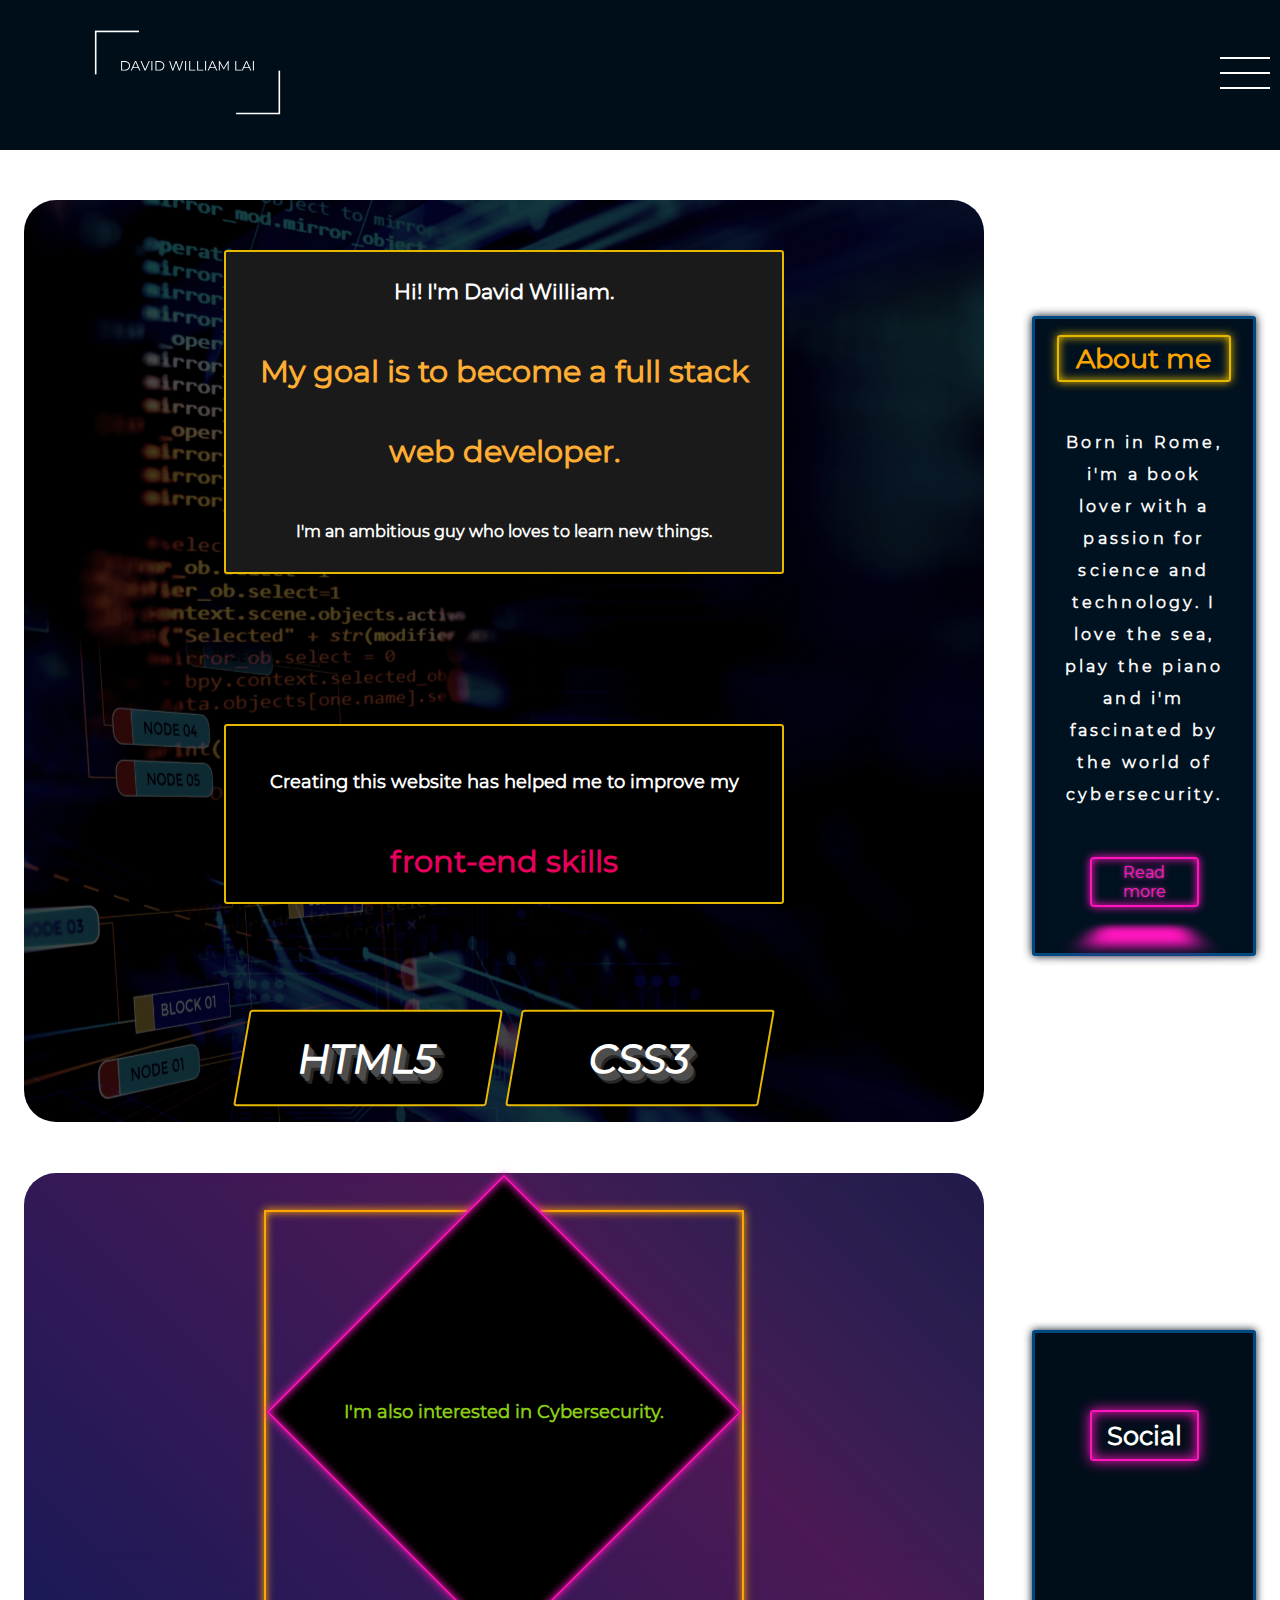
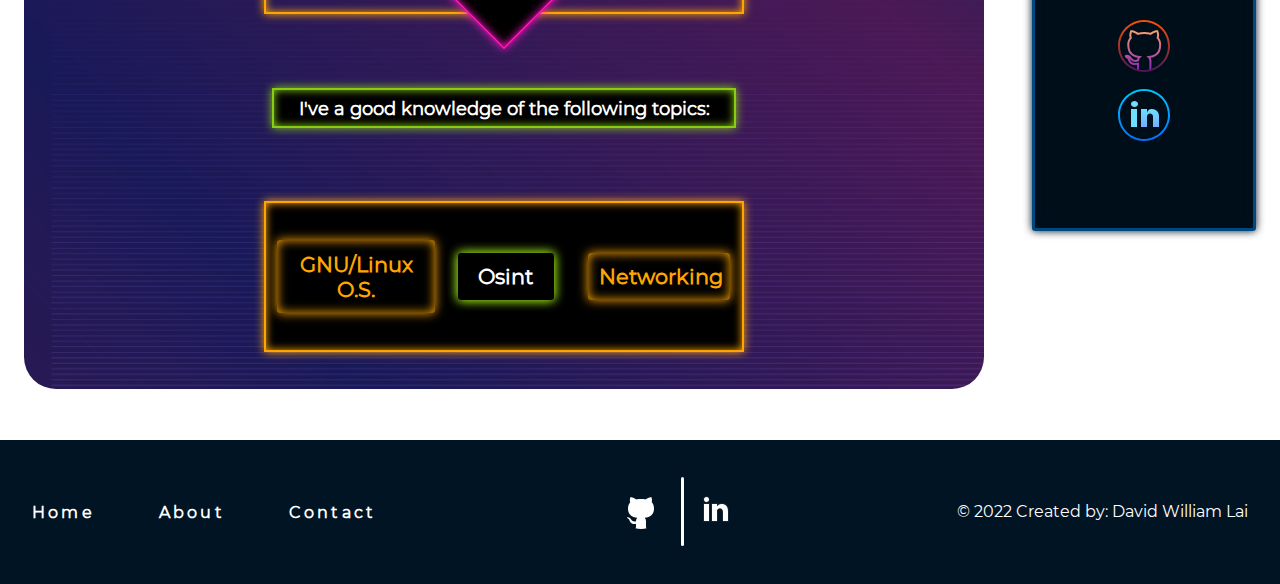
<file: index.html>
<!DOCTYPE html>
<html lang="en" dir="ltr">
  <head>
    <meta charset="utf-8">
    <meta name="viewport" content="width=device-width, initial-scale=1.0">
    <title>David William Lai</title>
    <link rel="stylesheet" href="assets/css/style.css">
    <link rel="icon" type="image/png" sizes="16x16"  href="assets/favicons/favicon-16x16.png">
    <meta name="msapplication-TileColor" content="#ffffff">
    <meta name="theme-color" content="#ffffff">
  </head>


  <body>
    <!-- =======================NAVBAR==========================!-->

    <header>
      <a href="index.html"><img src="assets/logo/my-logo.svg" alt="logo"></a>
      <nav class="navbar">
        <label for="check" class="menu-button"><img  src="assets/icon/my-icon.svg" alt="menu-button"></label>
        <input id="check" type="checkbox" name="" value="">
        <ul class="links-list">
          <li><a href="index.html">Home</a></li>
          <li><a href="about.html">About</a></li>
          <li><a href="contact.html">Contact</a></li>
        </ul>
      </nav>
   </header>

  <!-- ===========================MAIN========================== -->
    <main>


     <div class="container-one">

       <section class="section-one">
           <h1>Hi! I'm David William.</h1>
           <p> My goal is to become a full stack web developer.</p>
           <p> I'm an ambitious guy who loves to learn new things.</p>
           <span class="vertical-line"></span>
       </section>



       <section class="section-two">
           <p> Creating this website has helped me to improve my</p>
           <p> front-end skills</p>
           <span class="left vertical-line"></span>
           <span class="right vertical-line"></span>
       </section>



       <div class="element">
         <p>HTML5</p>
         <p>CSS3</p>
       </div>

     </div>

     <aside class="sidebar">
       <h2>About me</h2>
       <p>Born in Rome, i'm a book lover with a passion for science and technology.
         I love the sea, play the piano and i'm fascinated by the world of cybersecurity.</p>
        <a href="about.html" class="bright-button">Read more</a>
      </aside>



    <!--================ CONTAINER TWO ================-->


     <div class="container-two">

       <section class="section-three">
         <div class="div-three">
           <p> I'm also interested in Cybersecurity.</p>
         </div>
       </section>

       <p> I've a good knowledge of the following topics:</p>


       <section class="section-four">
         <p>GNU/Linux O.S.</p>
         <p>Osint</p>
         <p>Networking</p>
       </section>

     </div>

     <aside class="sidebar-links">
       <p>Social</p>
       <ul>
         <li><a href="https://github.com/DavidWilliaml" target="_blank"><img src="assets/icon/sidebar-github.svg" alt="github"></a></li>
         <li><a href="https://www.linkedin.com/in/david-william-lai-06b2a5214" target="_blank"><img src="assets/icon/sidebar-linkedin.svg" alt="linkedin"></a></li>
       </ul>
     </aside>


   </main>

      <!-- =====================FOOTER==================== -->
   <footer>
     <ol>
       <li><a class="underline" href="index.html">Home</a></li>
       <li><a class="underline" href="about.html">About</a></li>
       <li><a class="underline" href="contact.html">Contact</a></li>
     </ol>

     <ul>
       <li><a href="https://github.com/DavidWilliaml" target="_blank"> <img src="assets/icon/github-footer.svg" alt="github"></a></li>
       <span class="bottom"></span>
       <li><a href="https://www.linkedin.com/in/david-william-lai-06b2a5214" target="_blank"> <img src="assets/icon/linkedin-footer.svg" alt="linkedin"></a></li>
     </ul>

     <p>© 2022 Created by: David William Lai</p>

   </footer>
 </body>
</html>
</file>
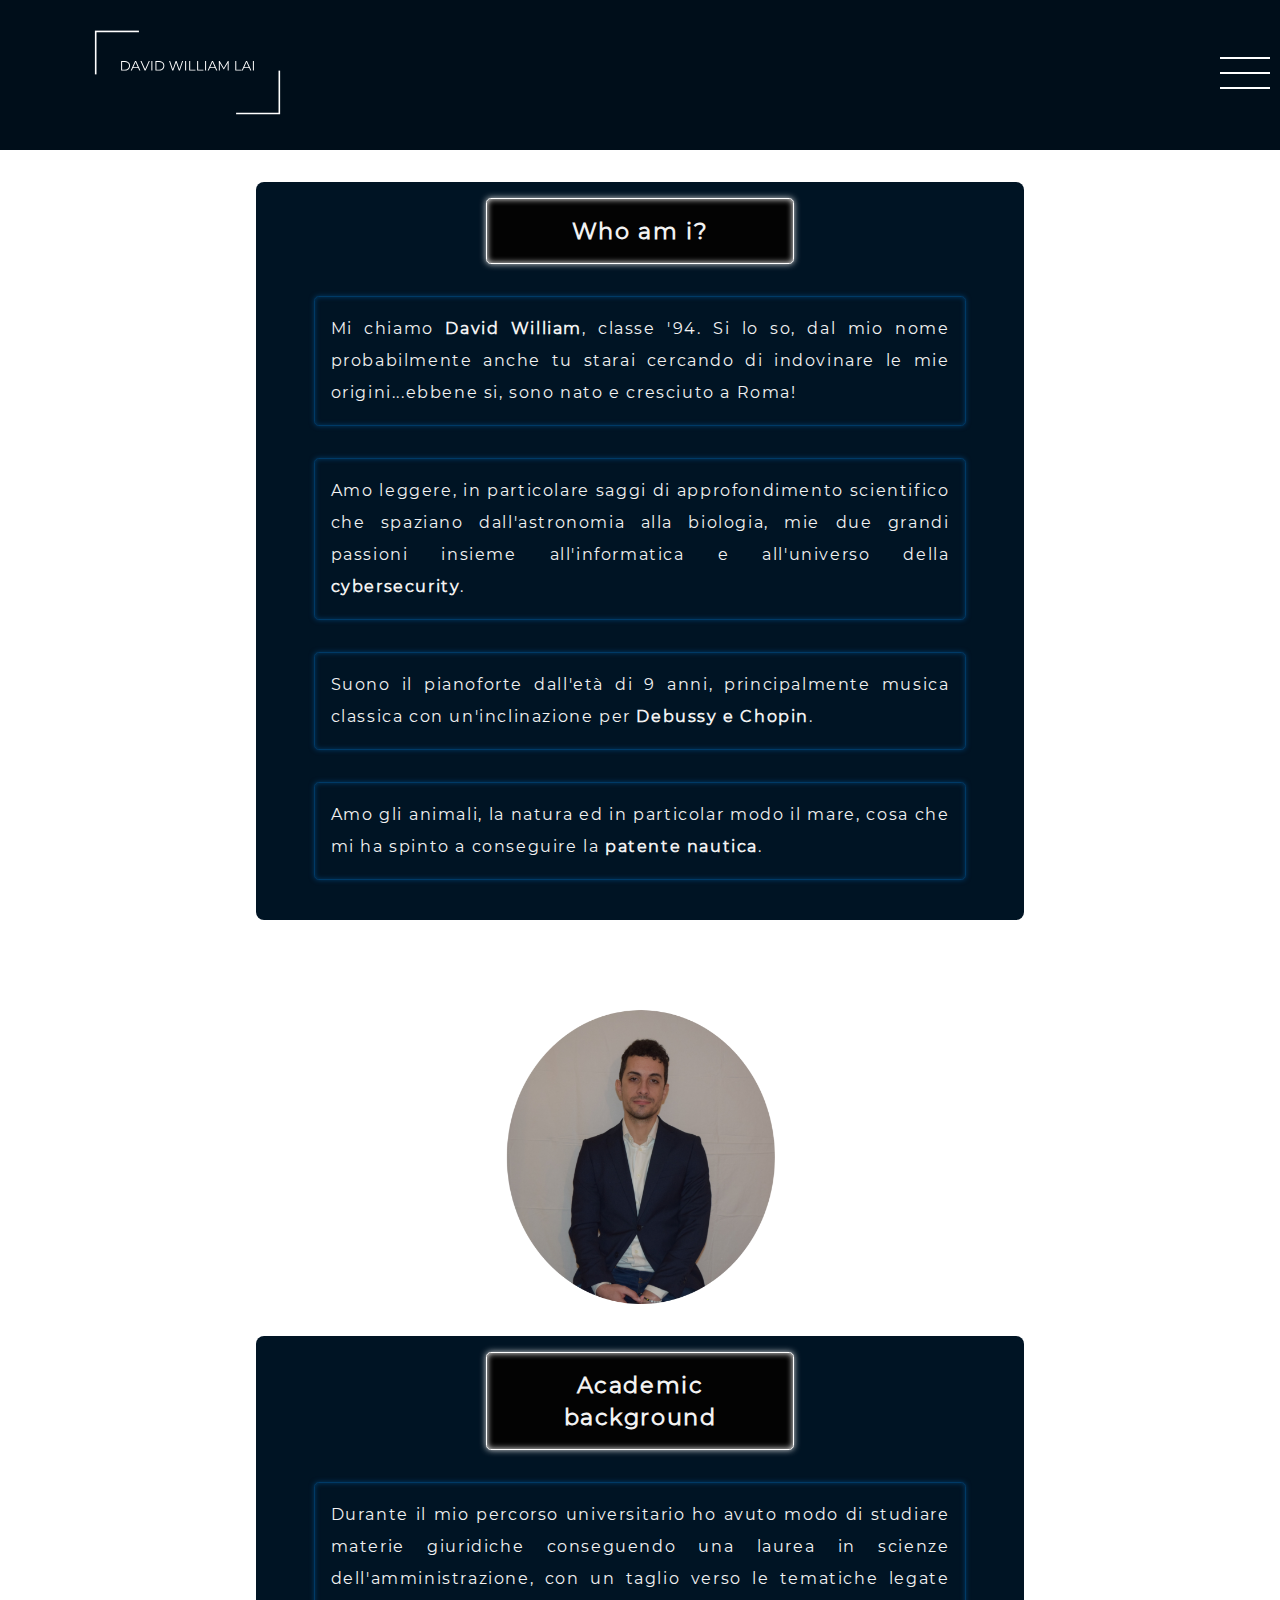
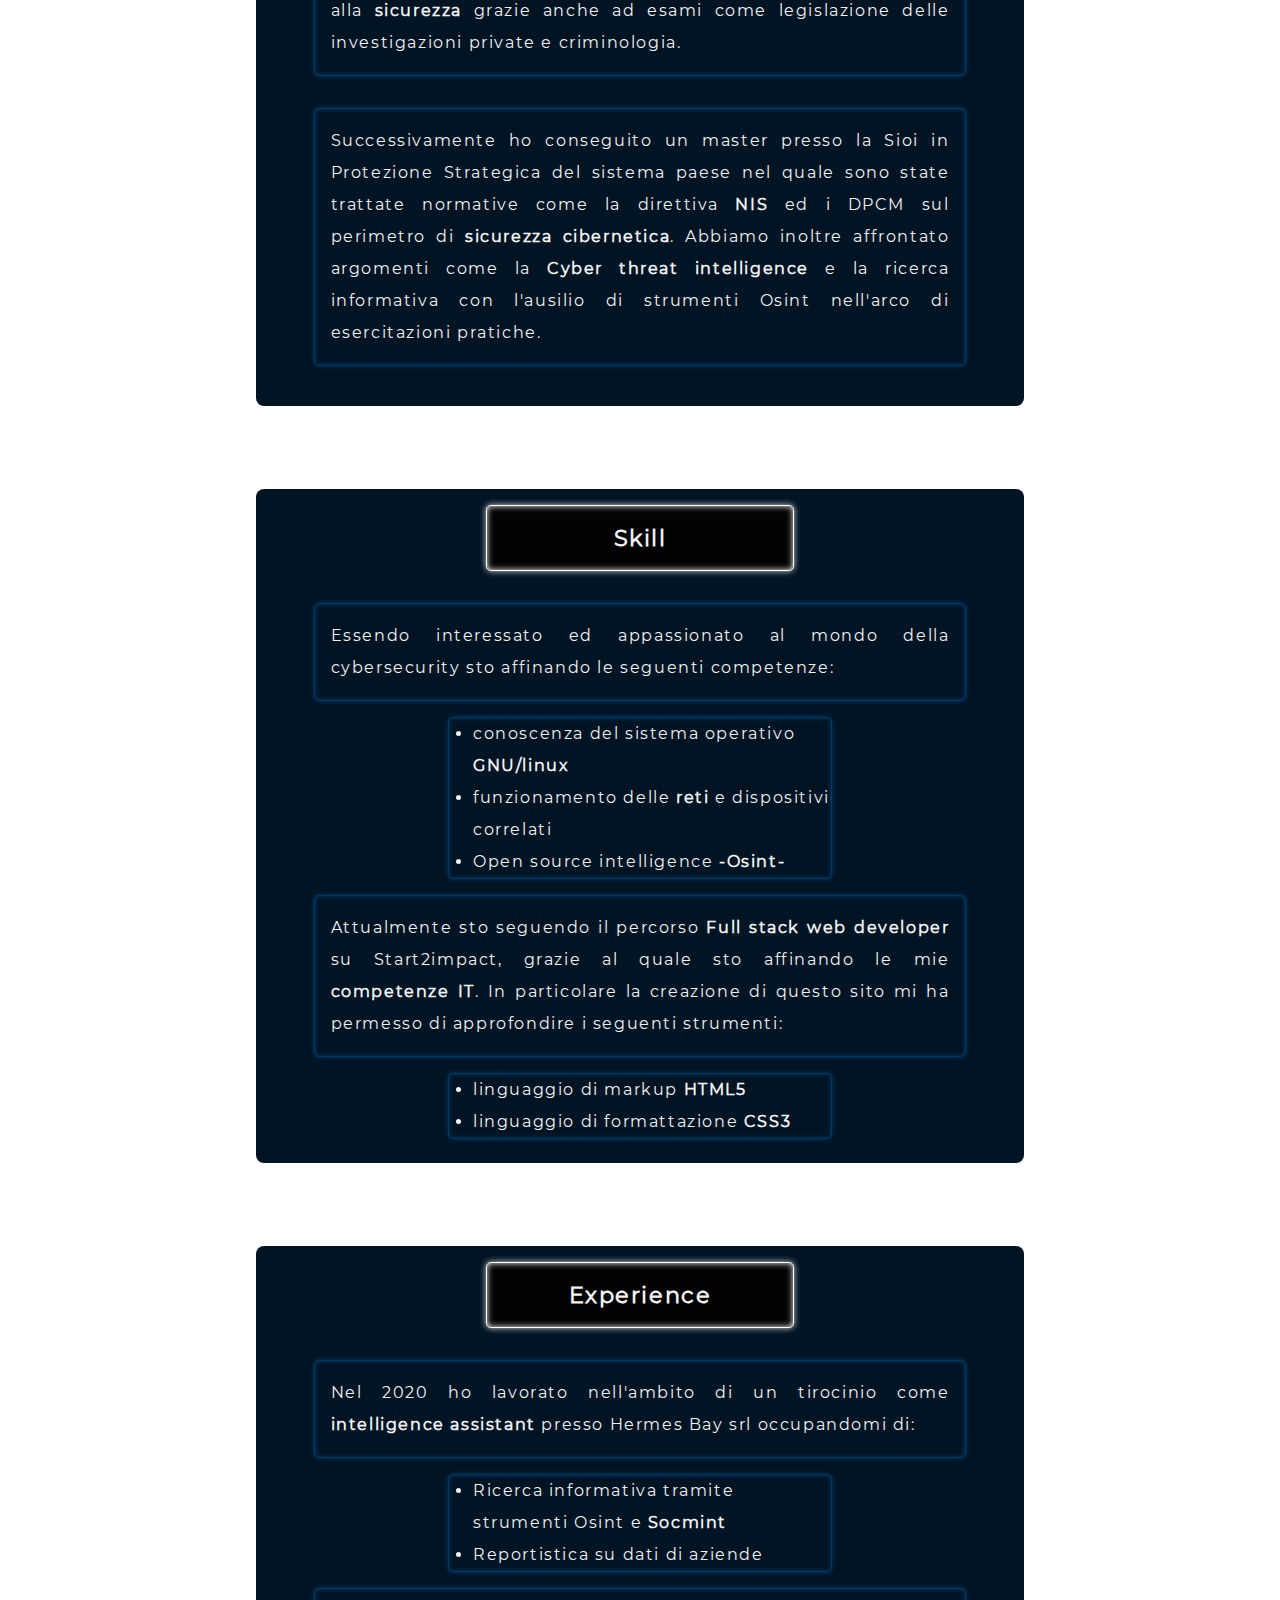
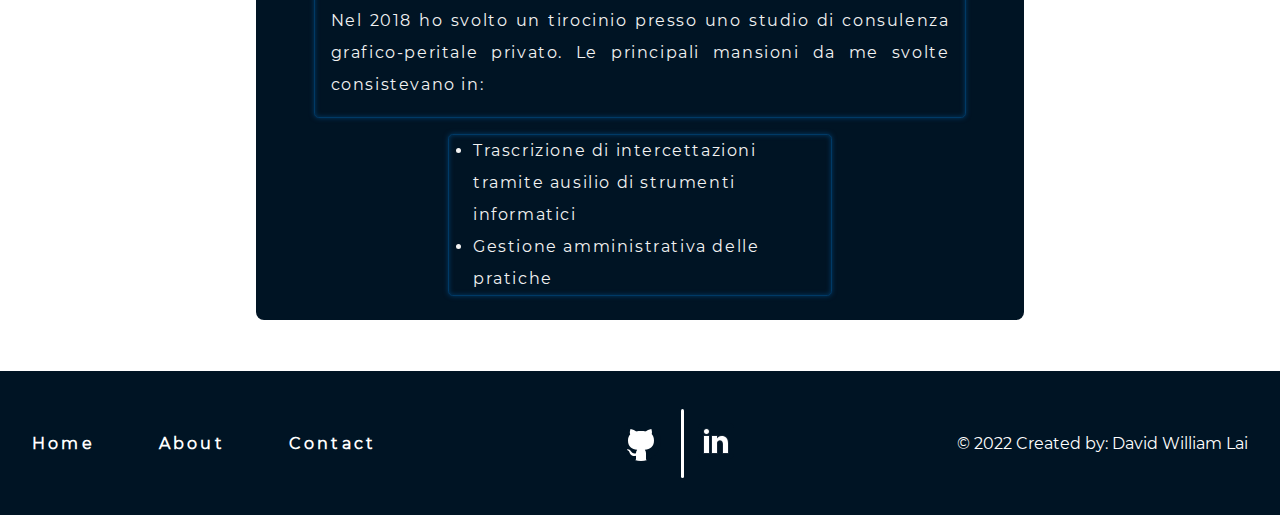
<file: about.html>
<!DOCTYPE html>
<html lang="en" dir="ltr">
  <head>
    <meta charset="utf-8">
    <meta name="viewport" content="width=device-width, initial-scale=1.0">
    <title>About me</title>
    <link rel="stylesheet" href="assets/css/style.css">
    <link rel="icon" type="image/png" sizes="16x16"  href="assets/favicons/favicon-16x16.png">
    <meta name="msapplication-TileColor" content="#ffffff">
    <meta name="theme-color" content="#ffffff">
  </head>
  <body>

    <!-- =======================NAVBAR==========================!-->

    <header>
      <a href="index.html"><img src="assets/logo/my-logo.svg" alt="logo"></a>
      <nav class="navbar">
        <label for="check" class="menu-button"><img  src="assets/icon/my-icon.svg" alt="menu-button"></label>
        <input id="check" type="checkbox" name="" value="">
        <ul class="links-list">
          <li><a href="index.html">Home</a></li>
          <li><a href="about.html">About</a></li>
          <li><a href="contact.html">Contact</a></li>
        </ul>
      </nav>
   </header>

    <!-- =====================MAIN-CONTENT===================== -->
     <div class="main-content">

        <article>
          <section>
            <p>Who am i?</p>
            <p> Mi chiamo <strong>David William</strong>, classe '94. Si lo so, dal mio nome
            probabilmente anche tu starai cercando di indovinare le mie
            origini...ebbene si, sono nato e cresciuto a Roma!</p>
             <p>Amo leggere, in
            particolare saggi di approfondimento scientifico che spaziano
            dall'astronomia alla biologia, mie due grandi passioni insieme
            all'informatica e all'universo della <strong>cybersecurity</strong>.</p>
            <p>Suono il pianoforte dall'età di 9 anni, principalmente musica
            classica con un'inclinazione per <strong>Debussy e Chopin</strong>.</p>
            <p>Amo gli animali, la natura  ed in particolar modo il mare, cosa
            che mi ha spinto a conseguire la <strong>patente nautica</strong>.  </p>
          </section>
       </article>

       <img class="my-photo" src="assets/img/me.png" alt="profile picture" >


        <article>
          <section class="academic-background">
            <p>Academic background</p>
            <p>Durante il mio percorso universitario ho avuto modo di studiare
            materie giuridiche conseguendo una laurea in scienze
            dell'amministrazione, con un taglio verso le tematiche legate
            alla <strong>sicurezza</strong> grazie anche ad esami come legislazione delle investigazioni private e criminologia. </p>
            <p>Successivamente ho conseguito un master presso la Sioi in
            Protezione Strategica del sistema paese nel quale sono state trattate
             normative come la direttiva <strong>NIS</strong> ed i DPCM sul perimetro di
            <strong>sicurezza cibernetica</strong>.  Abbiamo inoltre affrontato argomenti come la
            <strong>Cyber threat intelligence</strong> e la ricerca informativa con l'ausilio di
            strumenti Osint nell'arco di esercitazioni pratiche. </p>
          </section>
        </article>

        <article>
          <section class="skill">
            <p>Skill</p>
            <p>Essendo interessato ed appassionato al mondo della cybersecurity
              sto affinando le seguenti competenze:</p>

              <ul>
                <li>conoscenza del sistema operativo <strong>GNU/linux</strong></li>
                <li>funzionamento delle <strong>reti</strong> e dispositivi correlati</li>
                <li>Open source intelligence <strong>-Osint-</strong></li>
              </ul>
              <p>Attualmente sto seguendo il percorso <strong>Full stack web developer</strong> su
              Start2impact, grazie al quale sto affinando le mie <strong>competenze IT</strong>.
              In particolare la creazione di questo sito mi ha permesso di approfondire i seguenti strumenti:</p>
              <ul>
                <li>linguaggio di markup <span>html5</span></li>
                <li>linguaggio di formattazione <span>css3</span></li>
              </ul>

            </section>
          </article>

            <div class="empty"></div>

          <article>
            <section class="experience">
              <p>Experience</p>
              <p>Nel 2020 ho lavorato nell'ambito di un tirocinio come
                <strong>intelligence assistant</strong> presso Hermes Bay srl occupandomi di:</p>

                <ul>
                  <li>Ricerca informativa tramite strumenti Osint e <strong>Socmint</strong></li>
                  <li>Reportistica su dati di aziende</li>
                </ul>

                <p>Nel 2018 ho svolto un tirocinio presso uno studio di consulenza grafico-peritale privato.
                  Le principali mansioni da me svolte consistevano in:
                </p>


                <ul>
                  <li>Trascrizione di intercettazioni tramite ausilio di strumenti informatici</li>
                  <li>Gestione amministrativa  delle pratiche</li>
                </ul>
              </section>
            </article>
          </div>














        <!-- =======================FOOTER==========================!-->


    <footer>
      <ol>
        <li><a class="underline" href="index.html">Home</a></li>
        <li><a class="underline" href="about.html">About</a></li>
        <li><a class="underline" href="contact.html">Contact</a></li>
      </ol>

      <ul>
        <li><a href="https://github.com/DavidWilliaml" target="_blank"> <img src="assets/icon/github-footer.svg" alt="github"></a></li>
        <span class="bottom"></span>
        <li><a href="https://www.linkedin.com/in/david-william-lai-06b2a5214" target="_blank"> <img src="assets/icon/linkedin-footer.svg" alt="linkedin"></a></li>
      </ul>
      <p>© 2022 Created by: David William Lai</p>


    </footer>

  </body>
</html>
</file>
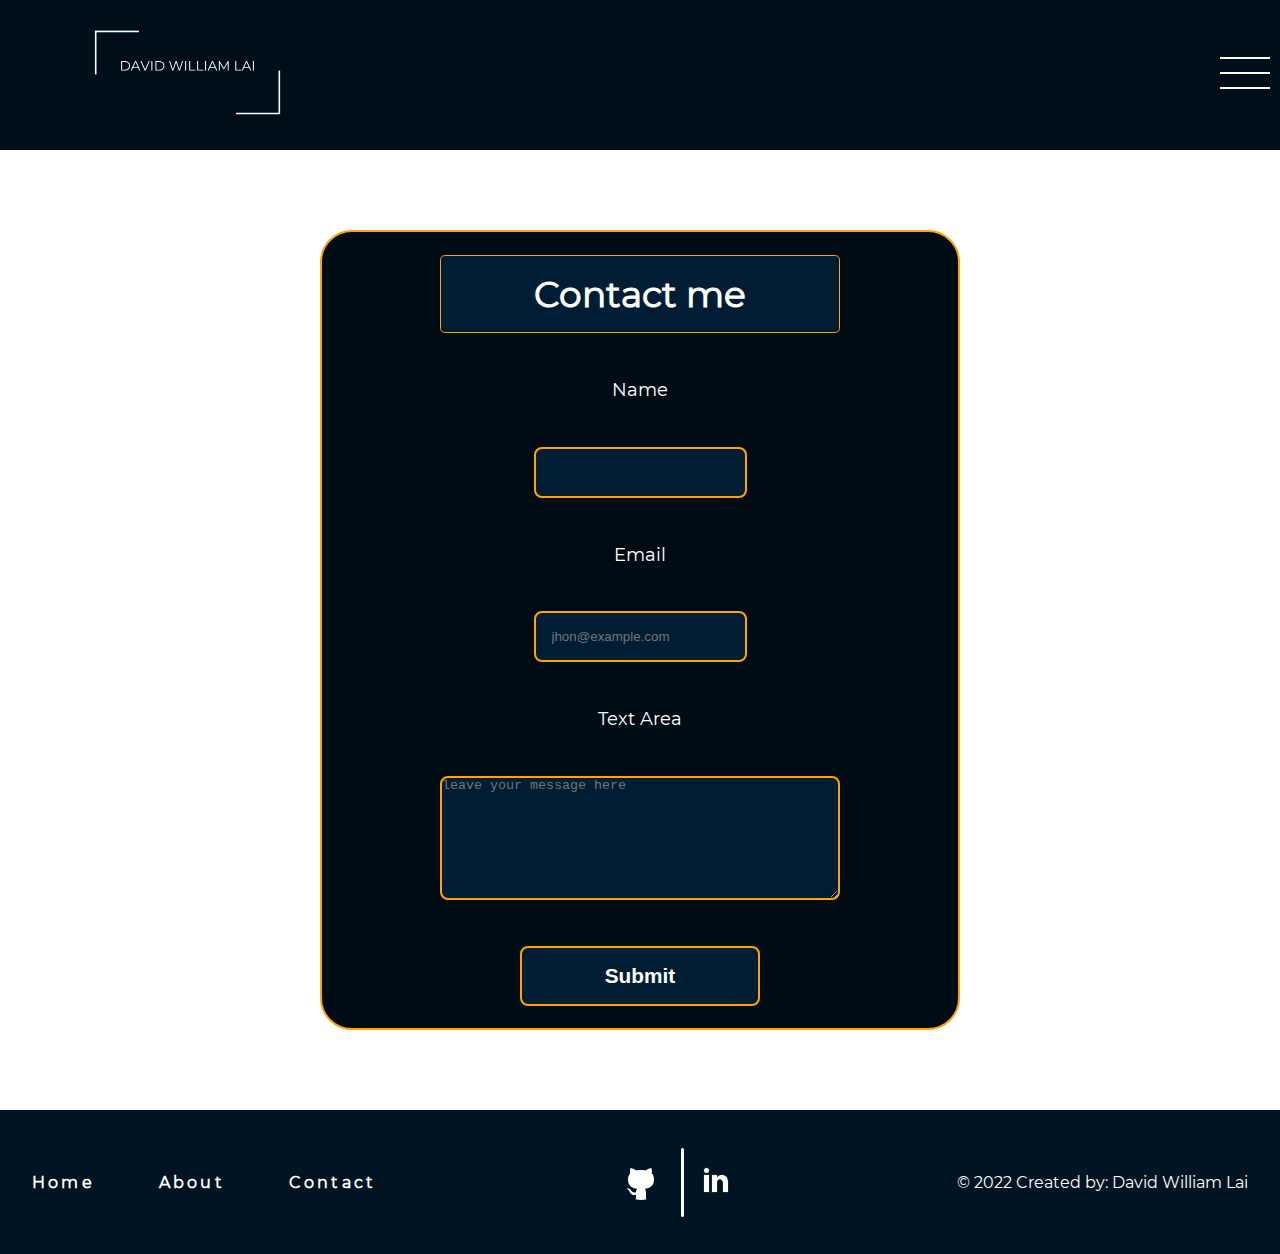
<file: contact.html>
<!DOCTYPE html>
<html lang="en" dir="ltr">
  <head>
    <meta charset="utf-8">
    <meta name="viewport" content="width=device-width, initial-scale=1.0">
    <title>Contacts</title>
    <link rel="stylesheet" href="assets/css/style.css">
    <link rel="icon" type="image/png" sizes="16x16"  href="assets/favicons/favicon-16x16.png">
    <meta name="msapplication-TileColor" content="#ffffff">
    <meta name="theme-color" content="#ffffff">
  </head>
  <body>
    <!-- =======================NAVBAR==========================!-->

    <header>
      <a href="index.html"><img src="assets/logo/my-logo.svg" alt="logo"></a>
      <nav class="navbar">
        <label for="check" class="menu-button"><img  src="assets/icon/my-icon.svg" alt="menu-button"></label>
        <input id="check" type="checkbox" name="" value="">
        <ul class="links-list">
          <li><a href="index.html">Home</a></li>
          <li><a href="about.html">About</a></li>
          <li><a href="contact.html">Contact</a></li>
        </ul>
      </nav>
   </header>
<!-- =======================MAIN CONTENT==========================!-->

    <form action="" method="post">
      <div class="form">
        <h1>Contact me</h1>
        <label for="name">Name</label>
        <input id="name" type="text">

        <label for='email'>Email</label>
        <input id='email'name='email'type='email'placeholder='jhon@example.com' required minlength="8"/>
        <label for="text-area">Text Area</label>
        <textarea id="text-area" name="text-area" rows="8" cols="80" placeholder="leave your message here"></textarea>
        <button type="submit" name="button">Submit</button>
      </div>
    </form>




    <!-- =======================FOOTER==========================!-->

    <footer>
      <ol>
        <li><a class="underline" href="index.html">Home</a></li>
        <li><a class="underline" href="about.html">About</a></li>
        <li><a class="underline" href="contact.html">Contact</a></li>
      </ol>

      <ul>
        <li><a href="https://github.com/DavidWilliaml" target="_blank"> <img src="assets/icon/github-footer.svg" alt="github"></a></li>
        <span class="bottom"></span>
        <li><a href="https://www.linkedin.com/in/david-william-lai-06b2a5214" target="_blank"> <img src="assets/icon/linkedin-footer.svg" alt="linkedin"></a></li>
      </ul>
      <p>© 2022 Created by: David William Lai</p>



    </footer>



  </body>
  </html>
</file>
<file: assets/css/style.css>
*{
  margin: 0;
  padding: 0;
  box-sizing: border-box;
}

@font-face {
  font-family: 'Montserrat';
  src: url('../font/Montserrat-Regular.woff') format('woff');


}

body{
  font-family: 'Montserrat', sans-serif;
  font-size: 18px;
  min-height: 100vh;
  display: flex;
  flex-direction: column;
  overflow-x: hidden;
}
/*-------------------------------------------------*/


/* ----------------NAVBAR ------------------------ */
header{
  background-color: hsl(206, 100%, 5%);
  height: 9.4rem;
  display: flex;
  justify-content: space-between;
  align-items: center;


}

.navbar{
  display: flex;
  align-items: center;
  justify-content: flex-end;
  width: 50rem;
  height: 9.4rem;

}



.links-list{
  padding: 3.2rem;
  height: 9.4rem;
  display: flex;
  align-items: center;
  position: absolute;
  right: 15rem;
  top: -100%;
  background-color: hsl(206, 100%, 16%);
  transition: .4s ease-out;


}

.links-list li{
  list-style: none;
  padding: 1rem;

}

.links-list li a{
  color: white;
  text-decoration: none;
  padding: 1rem;
  letter-spacing: 0.2rem;
  position: relative;
}

.links-list li a:hover::after{
  transform: scaleX(1);
  transform-origin: left;
}



.links-list li a::after{
  content: "";
  position: absolute;
  left: 0;
  bottom: 0;
  width: 100%;
  height: 3px;
  border-radius: 1rem;
  background-color: hsl(82, 82%, 44%);
  transform: scaleX(0);
  transform-origin: right;
  transition: transform 240ms ease-in;
}

.menu-button{
  margin: 0 8.1rem 0 0;
  padding: 0 0.6rem 0 0.6rem;
  cursor: pointer;
}

#check{
  display: none;
}

#check:checked ~ ul{
  top: 0;
}

.menu-button:active img {
  -webkit-transform: rotate(90deg);
  transform: rotate(90deg);
}

.menu-button img{
  transition:  transform 100ms ease-in;
}




/*-------------------------------------------------------*/


/*------------------- MAIN CONTENT ----------------------*/
main{
  color: white;
  display: flex;
  flex-wrap: wrap;
  justify-content: space-around;
  align-items: center;

}


/*-------------------------------------------------*/


/*-------------- SECTION-ONE ---------------------*/

.container-one{
  margin-top: 3.1rem;
  background: url('../img/code.svg')  no-repeat center center/cover;
  border-radius: 2rem;
  width: 75%;
  display: flex;
  align-items: center;
  flex-direction: column;
}



.section-one{
  margin-top: 3.1rem;
  width: 60%;
  position: relative;
  background-color: hsl(0, 0%, 10%);
  line-height: 5rem;
  border: 2px solid hsl(48, 100%, 45%);
  border-radius: 0.2rem;
  padding: 0 1rem 0 1rem;
  display: flex;
  flex-direction: column;
  justify-content: center;
  align-items: center;


}

.section-one h1{
  font-size: 1.3rem;
  text-align: center;
  width: 20rem;
}


.section-one p:first-of-type{
  text-align: center;
  font-size: 1.9rem;
  font-weight: bold;
  color: hsl(36, 100%, 60%);


}

.section-one p:last-of-type{
  font-size: 1rem;
  font-weight: bold;
  text-align: center;
  width: 100%;

}



.vertical-line{
  padding: 1px;
  background-color: hsl(39, 100%, 45%);
  width: 9.5rem;
  transform: rotate(90deg);
  position: absolute;
  top: 19.8rem;


}


/*------------------------------------------------*/


/*---------------SECTION-TWO---------------------*/

.section-two{
  display: flex;
  justify-content: center;
  align-items: center;
  flex-direction:column;
  width: 40%;
  margin-top: 9.4rem;
  position: relative;
  background-color:hsl(0, 0%, 0%);
  line-height: 5rem;
  border: 2px solid hsl(48, 100%, 45%);
  border-radius: 0.2rem;
  padding: 1rem 1rem 0 1rem;
}
.left{
  top: 14.5rem;
  width: 6.9rem;
  left: 6rem;
}
.right{
  top: 14.5rem;
  width: 6.9rem;
  right: 6rem;
}

.section-two p:first-of-type{
  font-size: 1em;
  font-weight: bold;
  text-align: center;
}

.section-two p:last-of-type{
  text-align: center;
  font-weight: bold;
  font-size: 1.9rem;
  color: hsl(336, 100%, 45%);

}






/*------------------------------------------*/


/*------------------ ELEMENT ---------------*/


.element{
  margin-top: 5.6rem;
  width: 65%;
  padding: 1rem;
  display: flex;
  justify-content: center;
  align-items: flex-start;


}
.element p{
  display: flex;
  align-items: center;
  justify-content: center;
  font-size: 2.5rem;
  font-weight: bolder;
  height: 6rem;
  width: 30%;
  background-color: hsl(0, 0%, 0%);
  border: 2px solid hsl(48, 100%, 45%);
  border-radius: 0.2rem;
  -webkit-transform: skew(-5deg, -5deg) rotate(5deg);
  transform: skew(-5deg, -5deg) rotate(5deg);
  -webkit-transform-origin: center center;
  transform-origin: center center;
  text-shadow: 1px 1px hsl(0, 0%, 30%),
               2px 2px hsl(0, 0%, 30%),
               3px 3px hsl(0, 0%, 30%),
               4px 4px hsl(0, 0%, 30%),
               5px 5px hsl(0, 0%, 30%),
               6px 6px hsl(0, 0%, 30%),
               7px 7px hsl(0, 0%, 30%),
               8px 8px hsl(0, 0%, 15%),
               9px 9px hsl(0, 0%, 15%),
               10px 10px hsl(0, 0%, 15%),
               11px 11px 15px hsla(0,0%,0%,0.5);
}


.element p:first-of-type{
  margin-right: 1rem;
}

/*----------------------------------------------*/


/*----------------SIDEBAR-----------------------*/

.sidebar{
  width: 16%;
  height: 37.5rem;
  background-color: hsl(206, 100%, 6%);
  box-shadow: inset 0 0 0.6rem 0 hsl(206, 100%, 6%),
  0 0 0.6rem 0 hsl(206, 100%, 6%);
  border: 0.2rem solid hsl(206, 100%, 25%);
  border-radius: 0.2rem;
  display: flex;
  justify-content: center;
  align-items: flex-start;
  flex-wrap: wrap;


}
.sidebar h2{
  width: 80%;
  text-align: center;
  margin-top: 1rem;
  padding: 0.3rem;
  color: orange;
  border: 2px solid hsl(48, 100%, 45%);
  border-radius: 0.2rem;
  box-shadow: inset 0 0 0.6rem 0 hsl(48, 100%, 45%),
  0 0 0.6rem 0 hsl(48, 100%, 45%);


}

.sidebar p{
  width: 80%;
  line-height: 2rem;
  font-size: 1rem;
  font-weight: bold;
  letter-spacing:  0.2rem;
  text-align: center;
  color: hsl(0 0% 97%);

}
.bright-button{
  width: 50%;
  text-align: center;
  font-size: 1rem;
  text-decoration: none;
  color: hsl(317 100% 54%);
  border: hsl(317 100% 54%) 0.125em solid;
  padding: 0.25em 1em;
  border-radius: 0.25em;
  text-shadow: 0 0 0.125em hsl(0 0% 100% / 0.3), 0 0 0.45em currentColor;
  box-shadow: inset 0 0 0.5em 0 hsl(317 100% 54%), 0 0 0.5em 0 hsl(317 100% 54%);
  position: relative;
}


.bright-button::before {
  content: "";
  pointer-events: none;
  position: absolute;
  background: hsl(317 100% 54%);
  top: 115%;
  left: 0;
  width: 95%;
  height: 100%;
  transform: perspective(2em) rotateX(45deg) scale(1, 0.6);
  filter: blur(1em);

}


.bright-button:hover{
  background-color: hsl(317 100% 54%);
  color: white;
}



/*-----------------------------------------------------*/


/*----------------- CONTAINER-TWO ---------------------*/

.container-two{
  background: url('../img/clean-definitive.png') no-repeat center center/cover;
  width: 75%;
  height: 51rem;
  border-radius: 2rem;
  display: flex;
  align-items: center;
  justify-content: space-around;
  flex-direction: column;
  margin: 3.2rem 0 3.2rem 0;
}



.section-three{
  padding: 2rem;
  width:30%;
  display: flex;
  justify-content: space-between;
  align-items: center;
  flex-direction: column;
  position: relative;
  border: 2px solid orange;
  box-shadow: inset 0 0 0.5em 0 orange,
  0 0 0.5em 0 orange;
}

.div-three{
  background-color: hsl(0,0%,0%);
  width: 20.7rem;
  height: 20.7rem;
  transform: rotate(45deg);
  -webkit-transform: rotate(45deg);
  line-height: 5rem;
  display: flex;
  align-items:center;
  justify-content: center;
  border: 2px solid hsl(317 100% 54%);
  box-shadow: inset 0 0 0.5em 0 hsl(317 100% 54%),
  0 0 0.5em 0 hsl(317 100% 54%);
}

.div-three p{
  font-weight: bold;
  color: hsl(82, 82%, 44%);
  -webkit-transform: rotate(-45deg);
  transform: rotate(-45deg);
}

.container-two > p{
  width: 32%;
  text-align: center;
  font-weight: bold;
  padding: 0.5rem;
  height: 2.5rem;
  background-color: hsl(0 0% 0%);
  border: 2px solid hsl(82, 82%, 44%);
  box-shadow: inset 0 0 0.5em 0 hsl(82, 82%, 44%),
  0 0 0.5em 0 hsl(82, 82%, 44%);


}

/*-------------------------------------------------------*/


/*------------------ SECTION-FOUR -------------------*/

.section-four{
  width: 43%;
  height: 9.4rem;
  background-color: black;
  display: flex;
  align-items: center;
  justify-content: space-around;
  border: 2px solid orange;
  box-shadow: inset 0 0 0.5em 0 orange,
  0 0 0.5em 0 orange;

}

.section-four p:first-of-type,
.section-four p:last-of-type{
  text-align: center;
  font-size: 1.3rem;
  font-weight: bold;
  background-color: black;
  color:orange;
  padding: 0.7rem;
  border-radius: 0.2rem;
  box-shadow: inset 0 0 0.5em 0 orange,
  0 0 0.5em 0 orange;
}

.section-four p:first-of-type{
  width: 33%;

}

.section-four p:last-of-type{
  width: 30%;

}

.section-four p:nth-child(2){
  width: 15%;
  text-align: center;
  font-size: 1.3rem;
  font-weight: bold;
  padding: 0.7rem;
  border-radius: 0.2rem;
  margin-right: 0.7rem;
  box-shadow:  0 0 0.5em 0 hsl(82, 82%, 44%),
  0 0 0.5em 0 hsl(82, 82%, 44%);
}










/*--------------------------------------------------------------*/


/*------------------SIDEBAR-LINKS--------------------------------*/

.sidebar-links{
  border-radius: 0.2rem;
  width: 16%;
  height: 31.3rem;
  background-color: hsl(206, 100%, 5%);
  box-shadow: inset 0 0 0.5em 0 hsl(206, 100%, 6%),
  0 0 0.5em 0 hsl(206, 100%, 6%);
  border: 0.2rem solid hsl(206, 100%, 25%);
  border-radius: 0.2rem;
  display: flex;
  justify-content:space-around;
  align-items: center;
  flex-direction: column;
}

.sidebar-links  p{
  width: 50%;
  text-align: center;
  padding: 0.5rem;
  border: 2px solid hsl(317 100% 54%);
  box-shadow: inset 0 0 0.5em 0 hsl(317 100% 54%),
  0 0 0.5em 0 hsl(317 100% 54%);
  border-radius: 0.2rem;
  font-size: 1.6rem;
  font-weight: bold;
}

.sidebar-links ul li{
  list-style: none;
}

/*-------------------------------------------------------*/


/*--------------------------FOOTER-----------------------*/
footer{
  margin-top: auto;
  width: 100%;
  height: 9rem;
  background-color: hsl(206, 100%, 7%);
  display: flex;
  justify-content: space-between;
  align-items: center;
}

footer ol{
  display: flex;
}
footer ol li{
  list-style: none;
  padding: 2rem;
}

.underline{
  text-decoration: none;
  color: white;
  font-weight: bold;
  letter-spacing: 0.2rem;
  font-size: 1rem;
  position: relative;
}

.underline::after{
  content: "";
  position: absolute;
  left: 0;
  bottom: 0;
  width: 100%;
  height: 2px;
  background-color: hsl(317deg 100% 54%);
  border-radius: 1rem;
  transform: scaleX(0);
  transform-origin: left;
  transition: transform 240ms linear;

}
.underline:hover::after{
  transform: scaleX(1);
}


footer ul{
  display: flex;
}

footer ul li{
  list-style: none;
  padding: 0.5rem;
  margin-right: 0.5rem;
  border-radius: 1rem;
}
.bottom{
  width: 0.1rem;
  padding: 0.1rem;
  background-color: white;
  border-radius: 0.4rem;
}

footer p{
  color: white;
  margin-right: 2rem;
  font-size: 1rem;
}






/*---------------------------------------------------------*/



/*=========================ABOUT PAGE===========================*/


.main-content{
  font-size: 1rem;
  color: hsl(0 0% 95%);
  display: flex;
  flex-wrap: wrap;

}

.main-content article{
  margin: 2rem 0 3.2rem 0;
  width: 50rem;

}


.main-content section{
  display: flex;
  flex-direction:column;
  align-items: center;
  padding-bottom: 1.5rem;
  margin: 0 1rem 0 1rem;
  height: 98%;
  background-color: hsl(206, 100%, 7%);
  border-radius: 0.5rem;
}

.empty{
  width: 16.9rem;
}

.main-content p{
  width: 85%;
  text-align: justify;
  line-height: 2rem;
  letter-spacing: 0.1rem;
  margin:1rem 0 1rem 0;
  padding: 1rem;
  background-color: hsl(206, 100%, 7%);
  border: 1px solid hsl(206, 100%, 20%);
  border-radius: 0.3rem;
  box-shadow: inset 0 0 0.3em  hsl(206, 100%, 20%),
  0 0 0.3em  hsl(206, 100%, 20%);
}

.main-content p:nth-child(1){
  width:40%;
  text-align: center;
  font-size: 1.4rem;
  font-weight: bold;
  color: hsl(0 0% 95%);
  border: 1px solid white;
  background-color: hsl(0, 0%, 1%);
  box-shadow: inset 0 0 0.3em  hsl(0 0% 98%),
  0 0 0.3em  hsl(0 0% 85%);
}

.main-content ul{
  width: 50%;
  background-color: hsl(206, 100%, 7%);
  border: 1px solid hsl(206, 100%, 20%);
  border-radius: 0.3rem;
  box-shadow: inset 0 0 0.3em  hsl(206, 100%, 20%),
  0 0 0.3em  hsl(206, 100%, 20%);
}

.main-content li{
  line-height: 2rem;
  letter-spacing: 0.1rem;
  margin-left: 1.5rem;
}


.my-photo{
  width: 270px;
  height: 300px;
  margin-top: 2rem;
}


.skill ul li span{
  text-transform: uppercase;
  font-weight: bold;
}

/*--------------------------------------------------------*/



/*==============================CONTACT PAGE===========================*/

form{
  display: flex;
  justify-content: center;
  align-items: center;
  height: 60rem;

}
.form{
  width: 50%;
  height: 50rem;
  border: 2px solid orange;
  border-radius: 2rem;
  display: flex;
  flex-direction: column;
  align-items: center;
  justify-content: space-around;
  background-color: hsl(206, 100%, 4%);
}

.form input{
  padding: 1rem;
  background-color: hsl(206, 100%, 10%);
  color: white;
  border: 2px solid orange;
  border-radius: 0.5rem;

}
.form label{
  color: white;
}
.form h1{
  width: 30%;
  padding: 1rem;
  color: white;
  text-align: center;
  background-color: hsl(206, 100%, 10%);
  border: 1px solid orange;
  border-radius: 0.3rem;

}

textarea{
  border: 2px solid orange;
  border-radius: 0.5rem;
  color: white;
  background-color: hsl(206, 100%, 10%);
}
button{
  padding: 1rem;
  width: 15%;
  background-color: hsl(206, 100%, 10%);
  border: 2px solid orange;
  border-radius: 0.5rem;
  font-weight: bold;
  color: white;
  font-size: 1.3rem;
}

button:hover{
  background-color: hsl(206, 100%, 17%)
}

button:active{
  background-color: orange;
  color: black;
}



/*---------------------------------------------------------*/









/*--------------------MEDIA QUERIES SMARTPHONE-------------------------*/

@media only screen and (min-width: 304px) and (max-width: 400px) {

  /*===================INDEX.HTML===========================*/


  /*------------------HEADER-----------------------------*/

  header{
    height: 29rem;
    flex-direction: column;
    justify-content: flex-start;
    position: sticky;
    top:0;
    z-index: 1;


  }

  header > a{
    height: 15rem;
  }


  .navbar{
    display: flex;
    justify-content: center;


  }



  label{
    display: none;
  }

  .links-list{
    position: static;
    width: 100%;
    line-height: 0.5rem;
    background: none;
    flex-direction: column;
    transition: none;
  }


  .links-list li a:hover::after,
  .links-list li a::after{
    content: none;
  }

  .links-list li{
    color: orange;
    border: 2px solid hsl(48, 100%, 45%);
    border-radius: 0.2rem;
    box-shadow: inset 0 0 0.6rem 0 hsl(48, 100%, 45%),
    0 0 0.6rem 0 hsl(48, 100%, 45%);
    margin-bottom: 0.5rem;
    border-radius: 0.3rem;
  }

  .links-list li a{
    color: orange;
  }

  /*-----------------MAIN-----------------------------*/

  main{
    flex-direction: column;
  }



  .container-one{
    width: 100%;
  }
  .section-one{
    width: 90%;
    height: 30rem;
    line-height: 4rem;
  }

  .section-one >p{
    margin: 1rem 0 1rem 0;
  }

  .vertical-line{
    top: 35rem;
    width: 10.3rem;
  }


  .section-two{
    width: 75%;
    height: 20%;
    line-height: 3rem;

  }

  .section-two >p{
    margin-bottom: 2.5rem;
  }

  .right, .left{
    display: none;
  }

  /*-----------------ELEMENT------------------*/

  .element{
    flex-direction: column;
    align-items: center;
    width: 90%;

  }
  .element p{
    transform: none;
    width: 90%;

  }

  .element p:first-of-type{
    margin:0 0 1rem 0;
  }

  /*-------------------SIDEBAR------------------*/
  .sidebar{
    margin-top: 2rem;
    width: 80%;
  }
  .bright-button::before{
    transform: perspective(4em) rotateX(45deg) scale(1, 0.6);
    filter: blur(0.6em);
  }


  /*----------------------------------------------------------*/



  /*---------------------CONTAINER TWO----------------------*/

  .container-two{
    width: 100%;
  }

  .section-three{
    width: 90%;
    height: 17rem;
    line-height: 4rem;
  }

  .div-three{
    width: 13.7rem;
    height: 13.7rem;
  }

  .div-three  p{
    text-align: center;
    line-height: 2rem;
  }

  .container-two >p{
    width: 90%;
    height: 4rem;
  }

  .section-four{
    width: 90%;
    height: 15rem;
    flex-direction: column;
  }

  .section-four p:first-of-type,
  .section-four p:last-of-type{

    width: 80%;
  }

  .section-four p:nth-child(2){
    width: 60%;
  }


  /*--------------------SIDEBAR LINKS--------------------*/

  .sidebar-links {
    width: 80%;
    height: 20rem;
    margin-bottom: 2rem;
  }

  /*----------------------FOOTER---------------------------*/


  footer{
    height: 25rem;
    flex-direction: column;
  }

  footer ol{
    margin-top: 3rem;
    line-height: 1rem;
  }

  footer ol li{
    padding: 1rem;
  }

  footer >p {
    margin: 0 0 1rem 1rem;
    height: 5rem;
    line-height: 2rem;
    color: orange;
  }

  /*---------------------------------------------------------*/


  /*====================ABOUT.HTML=============================*/


  .main-content{
    width: 100%;
  }
  .main-content  article{
    flex-direction: column;
  }


  .main-content article section{
    width: 100%;
    height: 100%;
    margin: 1rem 0 0 0;
  }

  .my-photo{
    margin-left: 0.5rem;
  }

  .main-content article section p{
    text-align: left;

  }
  .main-content p:nth-child(1){
    width: 70%;
  }


  .main-content ul{
    width: 85%;
    margin-bottom: 1rem;
  }



  /*=======================CONTACT.HTML==========================*/

  form .form{
    width: 100%;
  }

  .form h1{
    width: 90%;
  }

  .form textarea{
    width: 88%;
  }

  .form button{
    width: 75%;
  }
}















/*-------------------MEDIA QUERIES TABLET-----------------------*/

@media only screen and (min-width: 401px) and (max-width: 960px) {

  /*======================INDEX.HTML=============================*/

  /*-----------------------HEADER------------------------------*/
  header{
    height: 27.5rem;
    flex-direction: column;
    justify-content: flex-start;
    align-items: center;

  }

  header > a{
    height: 15rem;
  }
  .navbar{
    display: flex;
    justify-content: center;

  }


  label{
    display: none;
  }

  .links-list{
    position: static;
    line-height: 0.5rem;
    background: none;
    flex-direction: column;
    transition: none;

  }
  .links-list li a:hover::after,
  .links-list li a::after{
    content: none;
  }

  .links-list li{
    background-color: hsl(0 0% 0%);
    border: 2px solid hsl(82, 82%, 44%);
    box-shadow: inset 0 0 0.5em 0 hsl(82, 82%, 44%),
    0 0 0.5em 0 hsl(82, 82%, 44%);
    border-radius: 0.3rem;
    margin-bottom: 0.3rem;

  }



  /*--------------------MAIN---------------*/
    main{
      flex-direction: column;
    }

    .container-one{
      width: 90%;
    }

    .section-one{
      width: 85%;
    }
    .vertical-line{
      display: none;
   }

    .section-two{
      width: 75%;
    }
    .left, .right{
      display: none;
    }
  /*-----------------------ELEMENT-------------------*/
    .element{
      flex-direction: column;
      align-items: center;
      width: 90%;

    }
    .element p{
      width: 85%;
      transform: none;
    }


    .element p:first-of-type{
      margin:0 0 1rem 0;
    }


  /*-----------------------SIDEBAR-------------------*/

   .sidebar{
     width: 20rem;
     margin-top: 2rem;
   }


   /*--------------------CONTAINER-TWO---------------*/

   .container-two{
     width:90%;
   }
   .section-three{
     width: 20rem;
   }
   .div-three{
     width: 16rem;
     height: 16rem;
   }
   .div-three  p{
     text-align: center;
     line-height: 2rem;
   }

   .container-two >p{
     width: 20rem;
     height: 3.5rem;
   }

   .section-four{
     width: 20rem;
     height: 15rem;
     flex-direction: column;
   }

   .section-four p:first-of-type,
   .section-four p:last-of-type{
     width: 80%;
   }

   .section-four p:nth-child(2){
     width: 65%;
   }

  /*-----------------------SIDEBAR-LINKS-------------------*/

  .sidebar-links{
    width: 20rem;
    margin-bottom: 2rem;
  }

  /*------------------FOOTER-----------------*/

  footer{
    height: 23rem;
    flex-direction: column;
  }

  footer p{
    margin-bottom: 1rem;
  }


  /*----------------------------------------------------*/


  /*=======================ABOUT.HTML======================*/

  .main-content{
    align-items: center;
    flex-wrap: nowrap;
    flex-direction: column;

  }
  .main-content article{
    width: 80%;

  }

  .main-content section {
    width: 100%;
    margin: 0;
  }

  .my-photo{
    margin-left: 3rem;
  }

  .main-content p:nth-child(1){
    width: 13rem;
  }

  .main-content article:nth-child(2) .experience{
    height: 70rem;
    padding-bottom: 2rem;
    margin-bottom: 5rem;
  }

  .main-content ul{
    width: 75%;
  }

  .skill{
    height: 15rem;

  }

  .skill ul {

    margin-bottom: 1rem;
  }

  .empty{
    width: 0;
  }

  /*===========================CONTACT.HTML====================*/

  .form{
    width: 23rem;
  }

  .form h1{
    width: 13rem;
  }

  .form textarea{
    width: 17rem;
  }
  .form button {
    width: 10rem;
  }

}



/*------------------MEDIA QUERIES DESKTOP-------------------*/

@media only screen and (min-width: 961px) and (max-width: 1669px) {

  /*===================INDEX.HTML===========================*/

  /*---------------------NAVBAR-----------------------------*/

  .navbar .links-list{
    right: 5rem;
  }


  .menu-button{
    margin: 0;
  }

  /*-------------------------MAIN-----------------------------*/

  .section-one{
    width: 35rem;

  }
  .section-two{
    width: 35rem;
  }

    .vertical-line{
      display: none;
   }




    /*----------------ELEMENT-------------------------*/

    .element{
      width: 35rem;
    }
    .element p{
      width: 30rem;
    }


  /*-----------------SIDEBAR--------------------------*/

    .sidebar{
      width: 14rem;
      height: 40rem;
    }

    .bright-button::before{
      transform: perspective(4em) rotateX(45deg) scale(1, 0.6);
      filter: blur(0.6em);
    }


  /*-----------------------CONTAINER-TWO------------------------*/

  .section-three{
    width: 30rem;
  }

  .div-three{
    width: 21rem;
    height: 21rem;
  }
  .container-two > p{
    width: 29rem;
  }

  .section-four{
    width: 30rem;
  }

  .section-four p:nth-child(2){
    width: 6rem;
  }

  /*---------------------------SIDEBAR-LINKS---------------*/

  .sidebar-links{
    width: 14rem;
    height
  }


  /*======================ABOUT.HTML=============================*/

  .main-content {
    flex-direction: column;
    align-items: center;

  }


  .empty{
    width: 0;
  }


  /*===============CONTACT.HTML================================*/
  .form h1{
    width: 25rem;
  }
  .form textarea{
    width: 25rem;
  }

  .form button{
    width: 15rem;
  }

}
</file>
